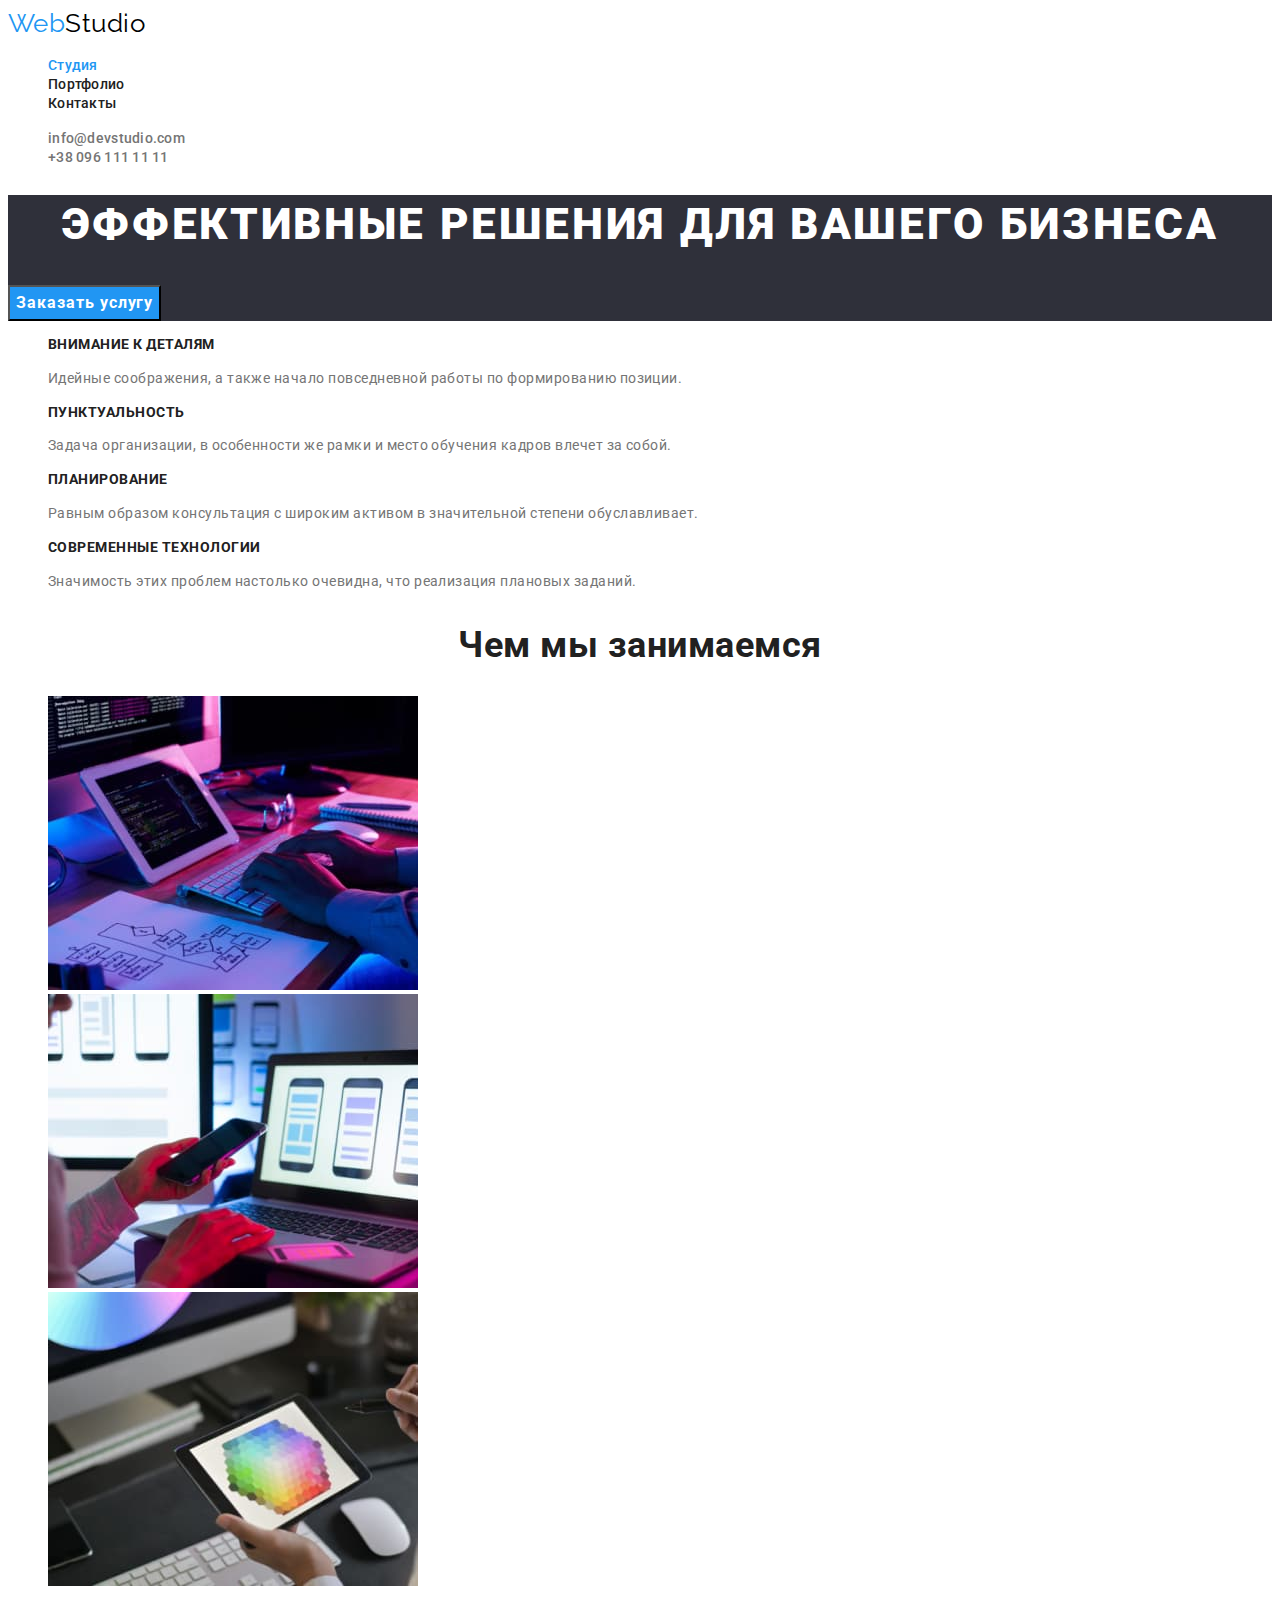
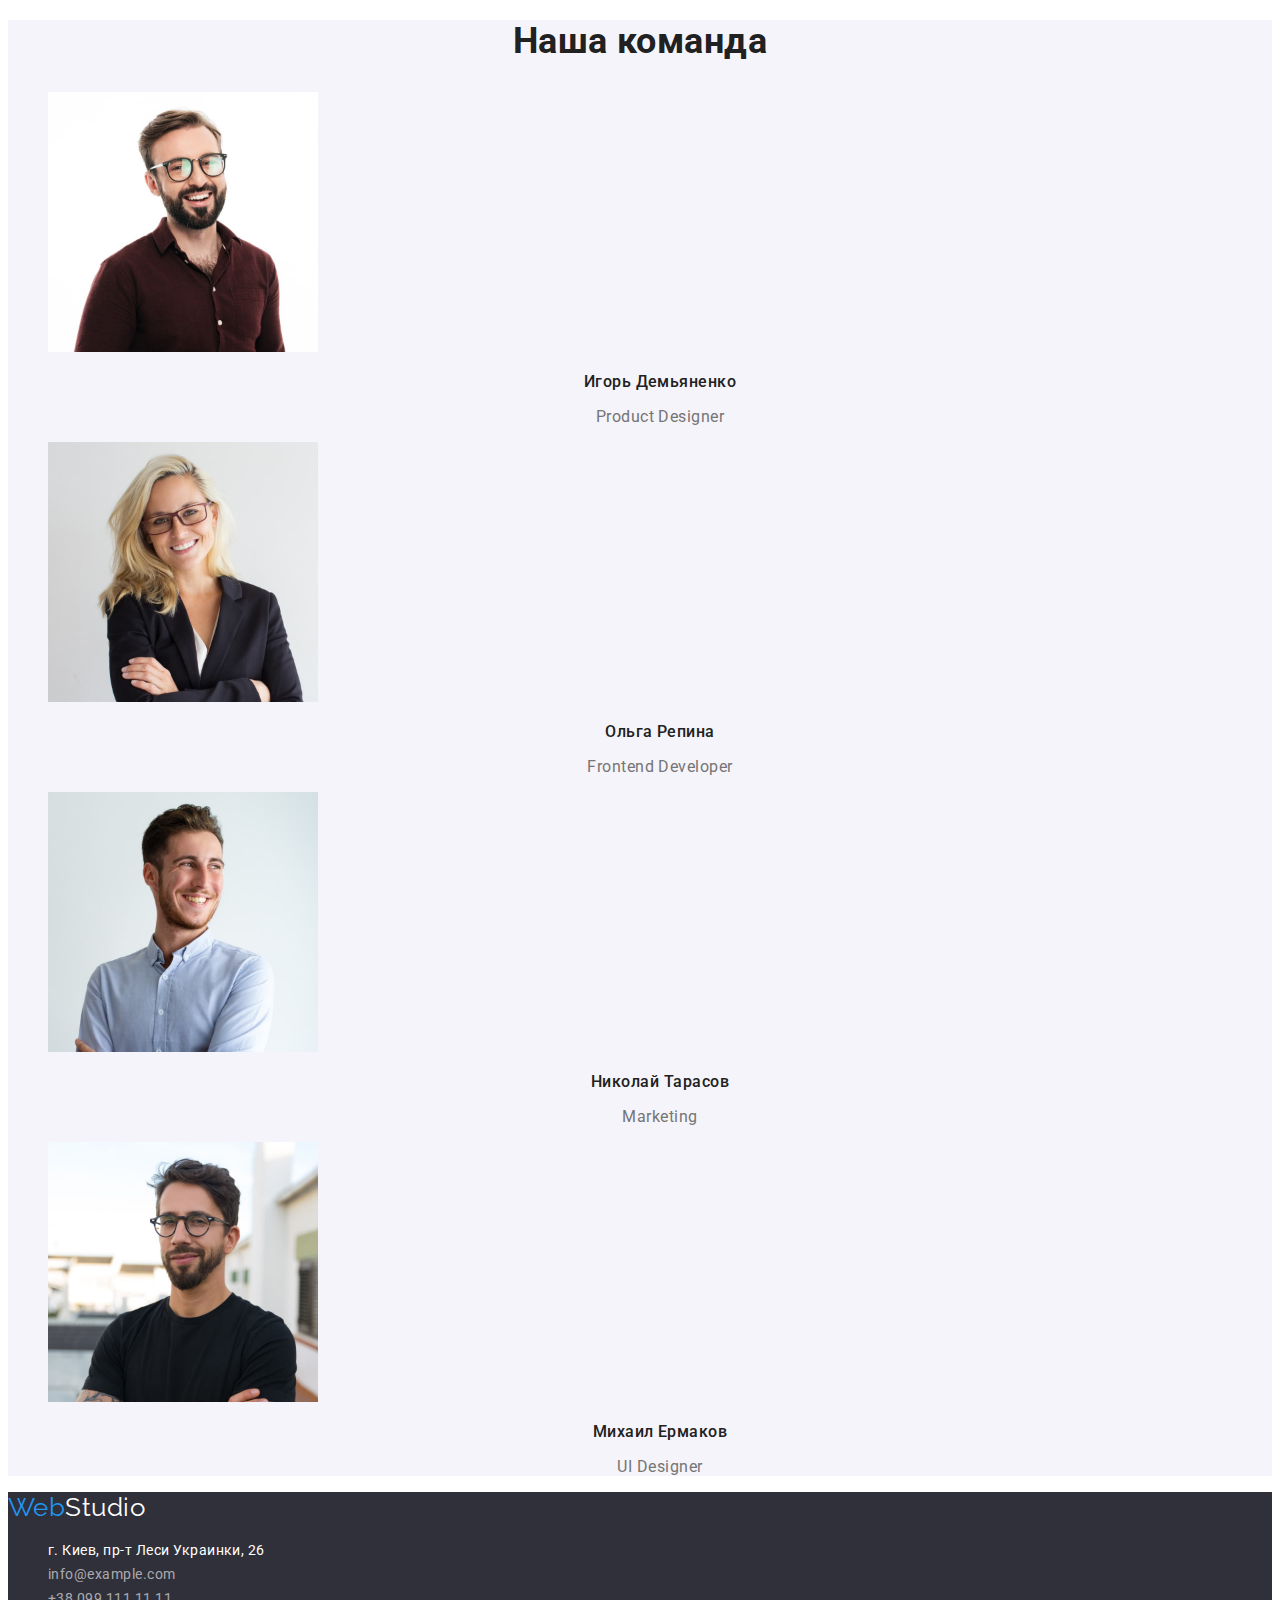
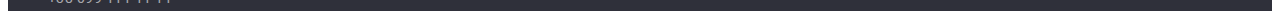
<file: index.html>
<!DOCTYPE html>
<html lang="ru">
<head>
    <meta charset="UTF-8">
    <meta http-equiv="X-UA-Compatible" content="IE=edge">
    <meta name="viewport" content="width=device-width, initial-scale=1.0">
    <title>Web Studio</title>
    <link rel="preconnect" href="https://fonts.googleapis.com">
    <link rel="preconnect" href="https://fonts.gstatic.com" crossorigin>
    <link href="https://fonts.googleapis.com/css2?family=Raleway:wght@700&family=Roboto:wght@400;500;700;900&display=swap"
        rel="stylesheet">
    <link rel="stylesheet" href="css/style.css">
</head>
<body>
   <!--Шапка-->
    <header class="page-header">
       <nav>
            <a href="./index.html" lang="en" class="logo">
                Web<span class="logo top">Studio</span> 
            </a>
            
            <ul class="site-nav list">
                <li><a href="./index.html" class="link current">Студия</a></li>
                <li><a href="./portfolio.html" class="link">Портфолио</a></li>
                <li><a href="" class="link">Контакты</a></li>
            </ul>
       </nav>

        <ul class="cont-nav list">
            <li><a href="mailto:info@devstudio.com" class="link">info@devstudio.com</a></li>
            <li><a href="tel:+380961111111" class="link">+38 096 111 11 11</a></li>
        </ul>
   </header> 

  <main>
    <!--Герой-->
    <section class="hero">
        <h1 class="hero-title">Эффективные решения для вашего бизнеса</h1>
        <button type="button" class="button">Заказать услугу</button>
    </section>
    
    
    <!--Наши преимущества-->
    <section class="features">
        <h2 hidden>Наши преимущества</h2>
        <ul class="features-list">
            <li>
                <h3 class="title">Внимание к деталям</h3>
                <p class="text">Идейные соображения, а также начало повседневной работы по формированию позиции.</p>
            </li>
            <li>
                <h3 class="title">Пунктуальность</h3>
                <p class="text">Задача организации, в особенности же рамки и место обучения кадров влечет за собой.</p>
            </li>
            <li>
                <h3 class="title">Планирование</h3>
                <p class="text">Равным образом консультация с широким активом в значительной степени обуславливает.</p>
            </li>
            <li>
                <h3 class="title">Современные технологии</h3>
                <p class="text">Значимость этих проблем настолько очевидна, что реализация плановых заданий.</p>
            </li>
        </ul>
    </section>
    
    <!--Чем мы занимаемся-->
    <section class="about">
        <h2 class="about-title">Чем мы занимаемся</h2>
        <ul class="about-list">
            <li><img src="./images/sample1.jpg" alt="Десктопные приложения" width="370"></li>
            <li><img src="./images/sample2.jpg" alt="Мобильные приложения" width="370"></li>
            <li><img src="./images/sample3.jpg" alt="Дизайнерские решения" width="370"></li>
        </ul>
    </section>
    
    <!--Наша команда-->
    <section class="team">
        <h2 class="team-title">Наша команда</h2>
        <ul class="team-list">
            <li>
                <img src="./images/productdesigner.jpg" alt="Продакт дизайнер Игорь Демьяненко" width="270">
                <h3 class="title">Игорь Демьяненко</h3>
                <p lang="en" class="text">Product Designer</p>
            </li>
            <li>
                <img src="./images/frontenddeveloper.jpg" alt="Фронт-энд разработчик Ольга Репина" width="270">
                <h3 class="title">Ольга Репина</h3>
                <p lang="en" class="text">Frontend Developer</p>                    
            </li>
            <li>
                <img src="./images/marketing.jpg" alt="Маркетолог Николай Тарасов" width="270">                  
                <h3 class="title">Николай Тарасов</h3>
                <p lang="en" class="text">Marketing</p>              
            </li>
            <li>               
                <img src="./images/uidesigner.jpg" alt="UI дизайнер Михаил Ермаков" width="270">                   
                <h3 class="title">Михаил Ермаков</h3>
                <p lang="en" class="text">UI Designer</p>          
            </li>
        </ul>
    </section>
  </main>

   <!--Футер-->
   <footer class="page-footer">
       <a href="./index.html" lang="en" class="logo">Web<span class="logo bottom">Studio</span></a>
        <address>
            <ul class="contacts-list">
                <li><a href="" class="link map">г. Киев, пр-т Леси Украинки, 26</a></li>
                <li><a href="mailto:info@example.com" class="link">info@example.com</a></li>
                <li><a href="tel:+380991111111" class="link">+38 099 111 11 11</a></li>
            </ul>
        </address>
   </footer>
</body>
</html>
</file>
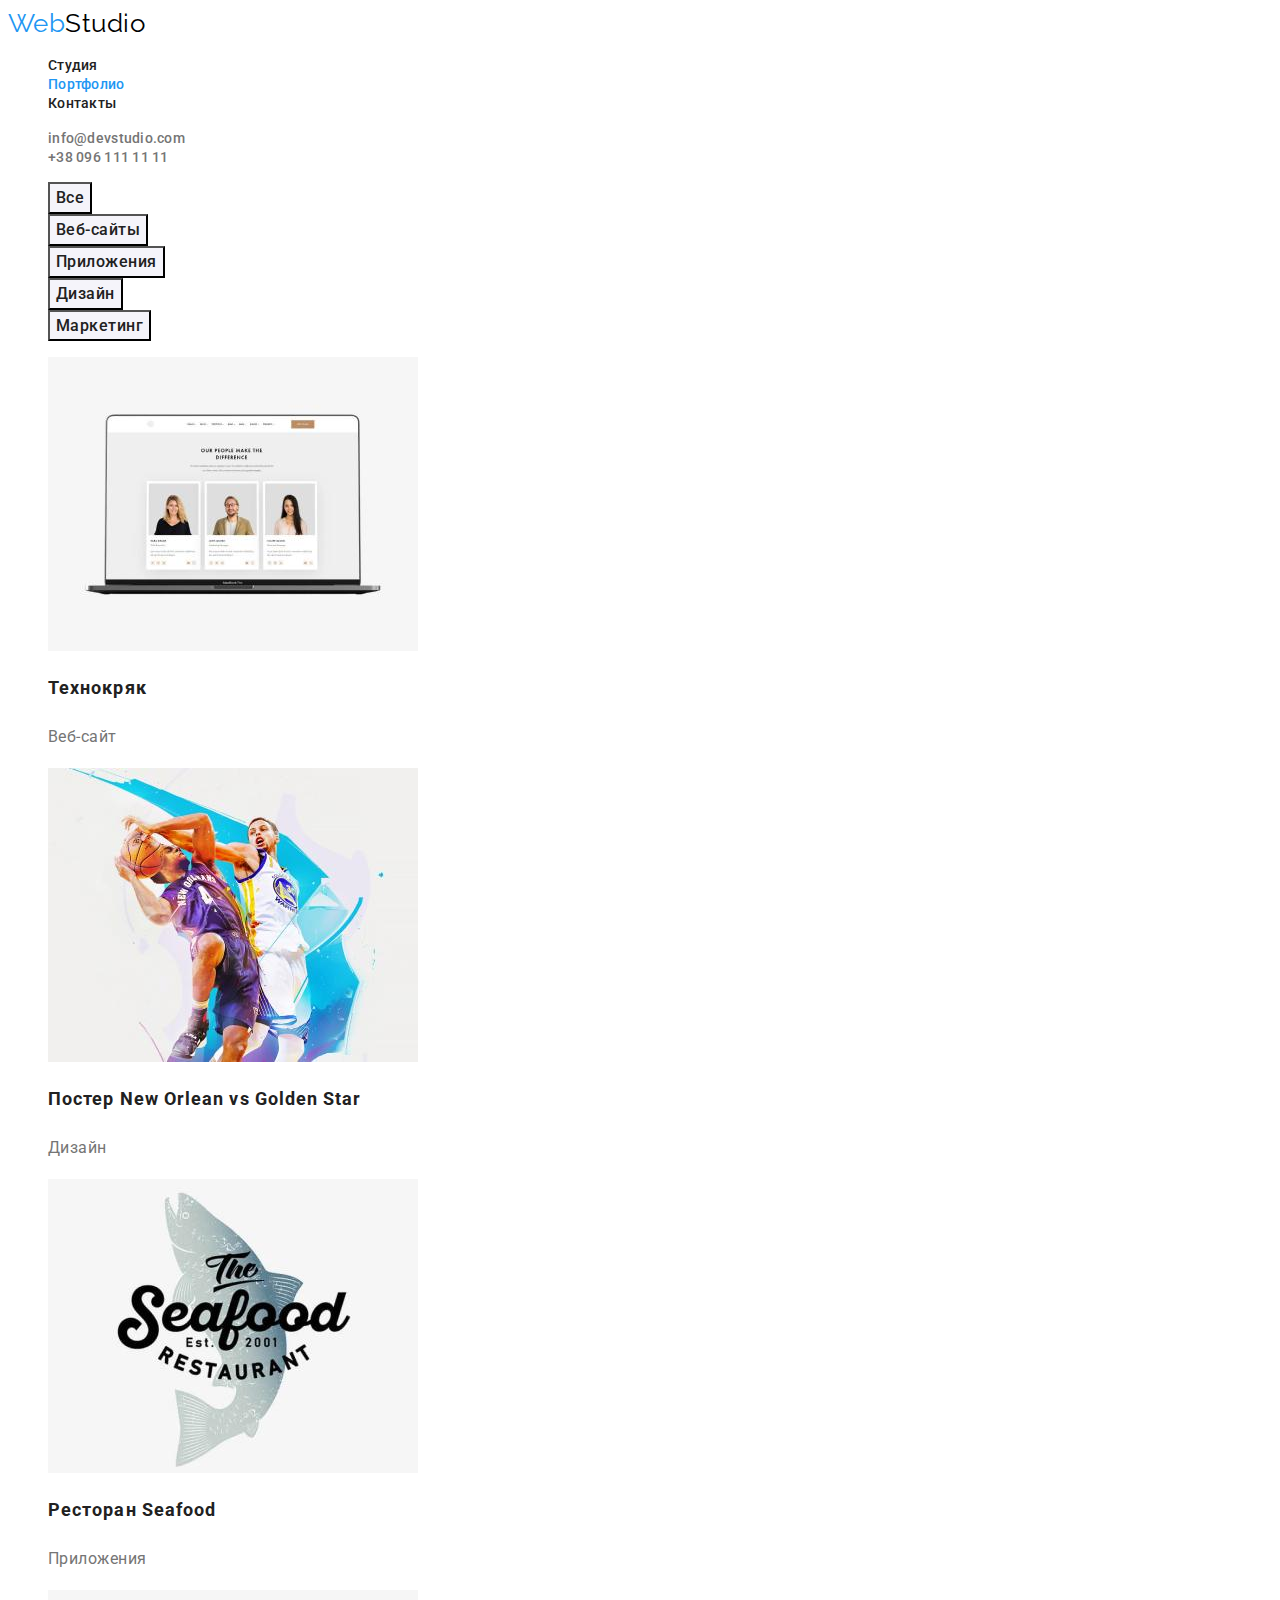
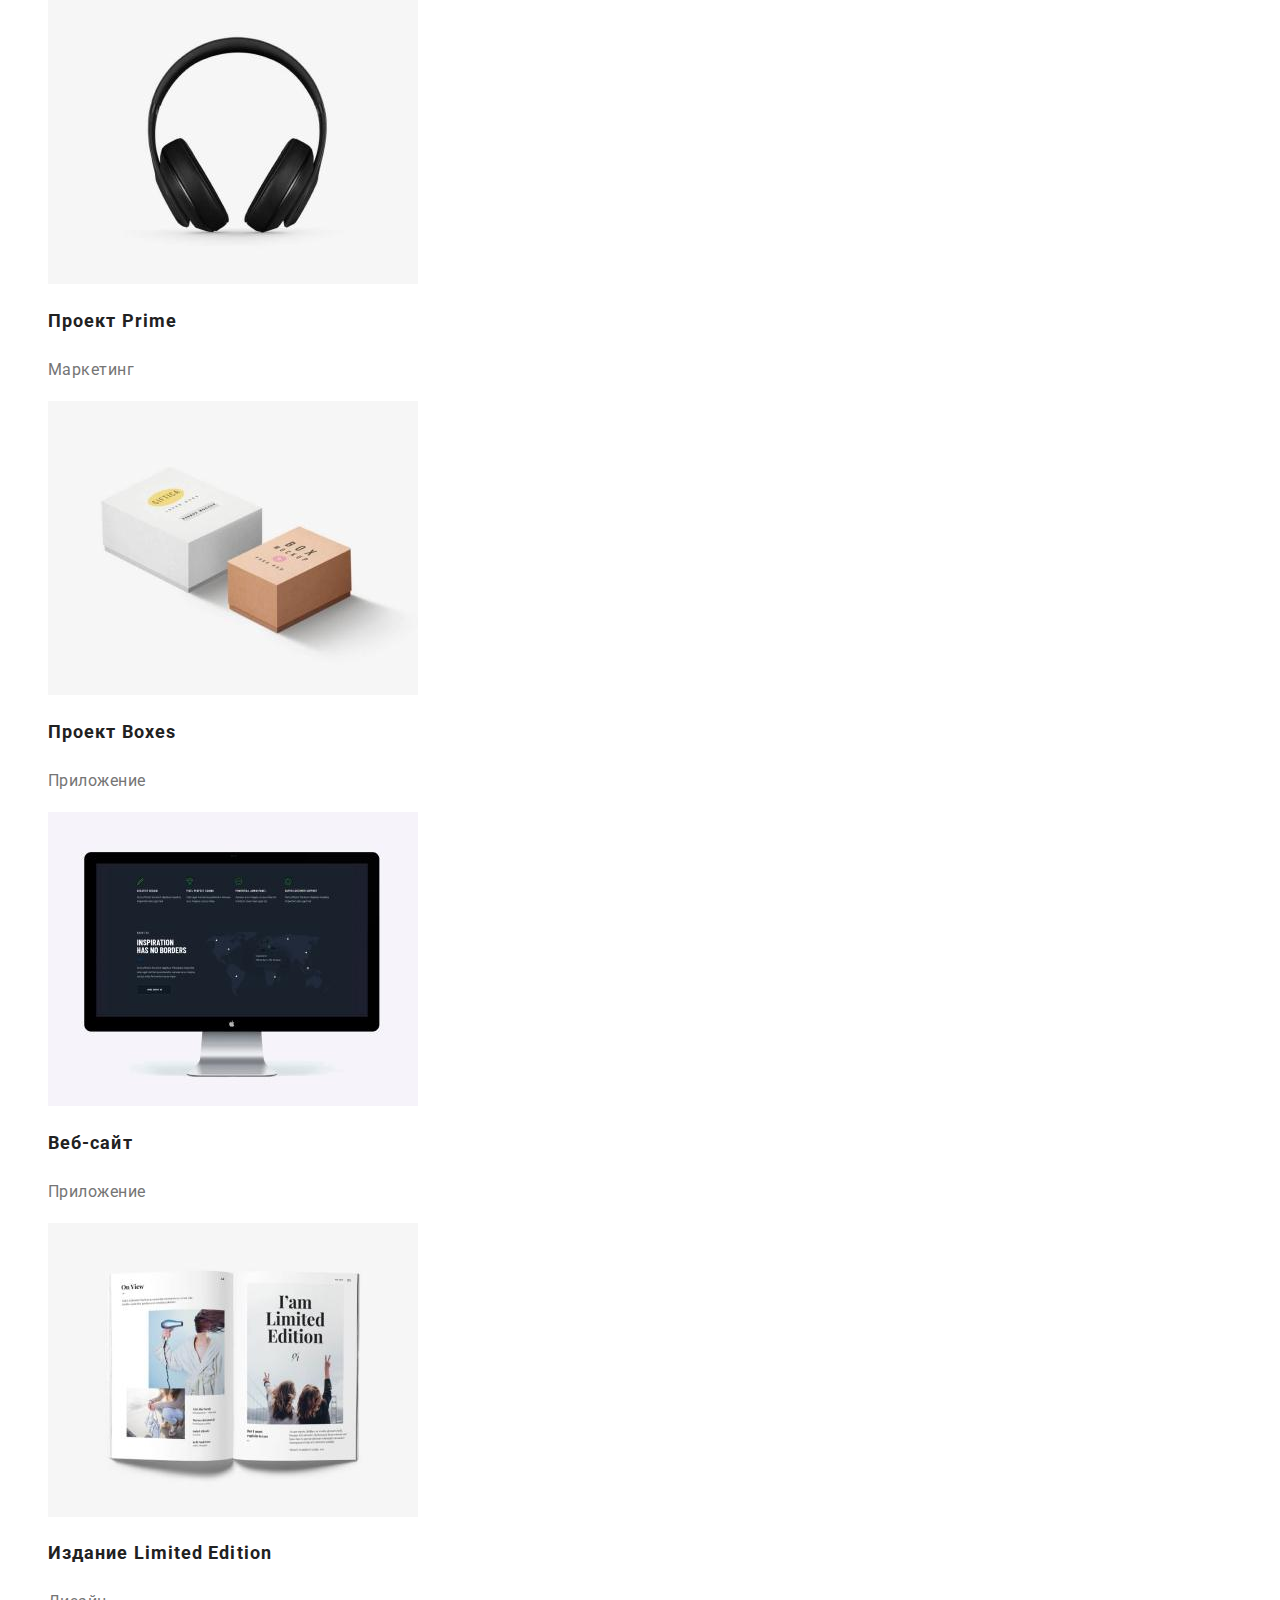
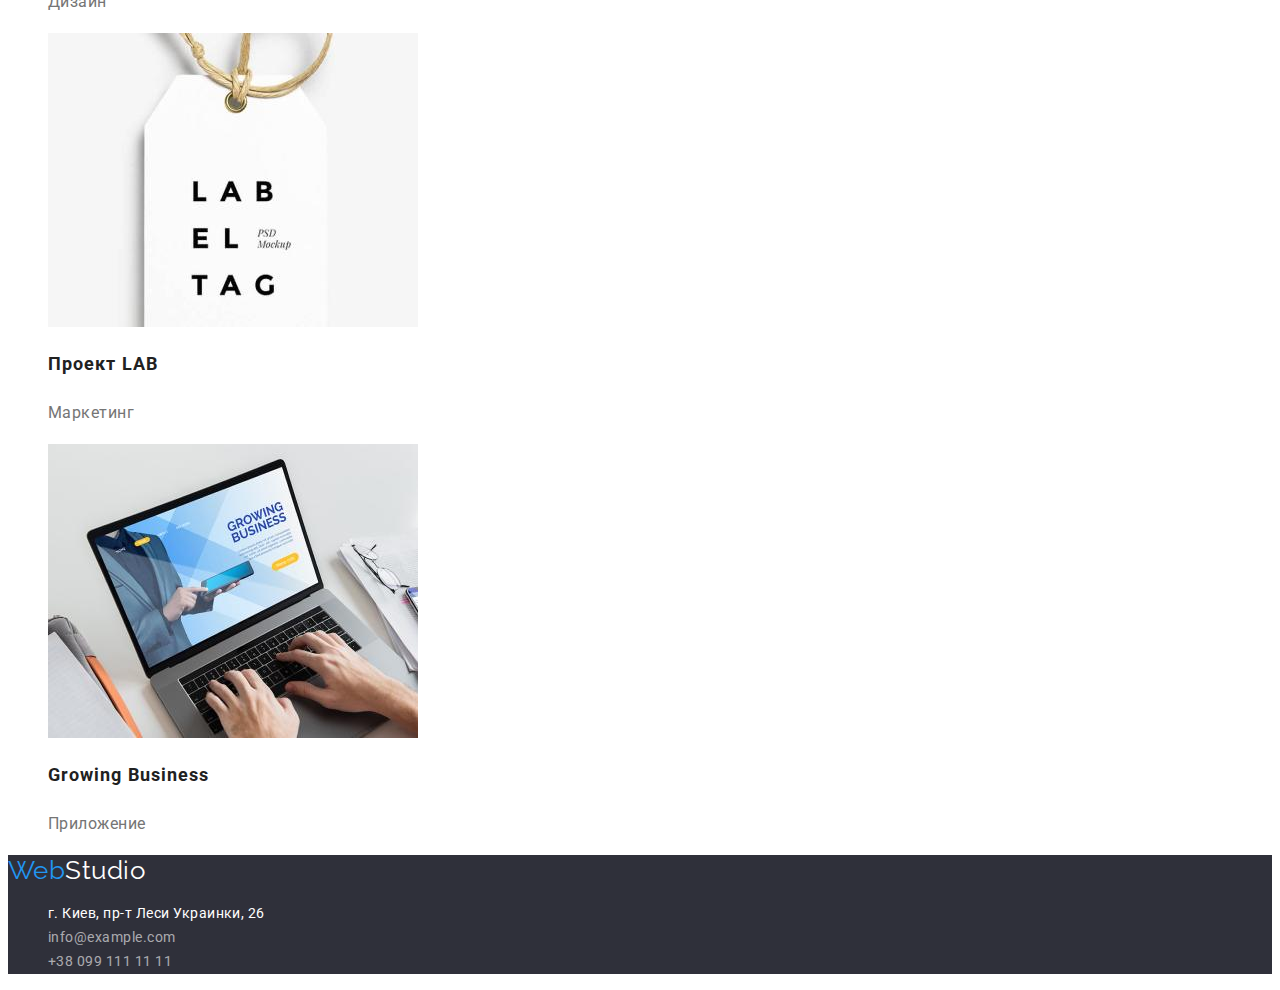
<file: portfolio.html>
<!DOCTYPE html>
<html lang="ru">

<head>
    <meta charset="UTF-8">
    <meta http-equiv="X-UA-Compatible" content="IE=edge">
    <meta name="viewport" content="width=device-width, initial-scale=1.0">
    <title>Web Studio</title>
    <link rel="preconnect" href="https://fonts.gstatic.com" crossorigin>
    <link href="https://fonts.googleapis.com/css2?family=Raleway:wght@700&family=Roboto:wght@400;500;700;900&display=swap"
        rel="stylesheet">
    <link rel="stylesheet" href="css/style.css">
    <link rel="stylesheet" href="css/style.css">
</head>

<body>
    <!--Шапка-->
    <header class="page-header">
        <nav>
            <a href="./index.html" lang="en" class="logo">
                Web<span class="logo top">Studio</span>
            </a>
    
            <ul class="site-nav list">
                <li><a href="./index.html" class="link">Студия</a></li>
                <li><a href="./portfolio.html" class="link current">Портфолио</a></li>
                <li><a href="" class="link">Контакты</a></li>
            </ul>
        </nav>
    
        <ul class="cont-nav list">
            <li><a href="mailto:info@devstudio.com" class="link">info@devstudio.com</a></li>
            <li><a href="tel:+380961111111" class="link">+38 096 111 11 11</a></li>
        </ul>
    </header>
    <!-- Портфолио -->
    <main>
        <h1 hidden>Портфолио</h1>
        <ul class="filter">
            <li><button type="button" class="filter-selection">Все</button></li>
            <li><button type="button" class="filter-selection">Веб-сайты</button></li>
            <li><button type="button" class="filter-selection">Приложения</button></li>
            <li><button type="button" class="filter-selection">Дизайн</button></li>
            <li><button type="button" class="filter-selection">Маркетинг</button></li>
        </ul>
        <ul class="portfolio">
            <li>
                <a href="" class="link">
                    <img src="./images/portfolio-img-1.jpg" alt="Сайт Технокряк на макбуке" width="370">
                    <h2 class="portfolio-title">Технокряк</h2>
                    <p class="portfolio-type">Веб-сайт</p>
                </a>
            </li>
            <li>
                <a href="" class="link">
                    <img src="./images/portfolio-img-2.jpg" alt="Постер New Orlean vs Golden Star" width="370">
                    <h2 class="portfolio-title">Постер New Orlean vs Golden Star</h2>
                    <p class="portfolio-type">Дизайн</p>
                </a>
            </li>
            <li>
                <a href="" class="link">
                    <img src="./images/portfolio-img-3.jpg" alt="Лого ресторана Seafood" width="370">
                    <h2 class="portfolio-title">Ресторан Seafood</h2>
                    <p class="portfolio-type">Приложения</p>
                </a>
            </li>
            <li>
                <a href="" class="link">
                    <img src="./images/portfolio-img-4.jpg" alt="Лого проекта Prime" width="370">
                    <h2 class="portfolio-title">Проект Prime</h2>
                    <p class="portfolio-type">Маркетинг</p>
                </a>
            </li>
            <li>
                <a href="" class="link">
                    <img src="./images/portfolio-img-5.jpg" alt="Лого проекта Boxes" width="370">
                    <h2 class="portfolio-title">Проект Boxes</h2>
                    <p class="portfolio-type">Приложение</p>
                </a>
            </li>
            <li>
                <a href="" class="link">
                    <img src="./images/portfolio-img-6.jpg" alt="Веб-сайт Inspiration has no Borders на маке" width="370">
                    <h2 class="portfolio-title">Веб-сайт</h2>
                    <p class="portfolio-type">Приложение</p>
                </a>
            </li>
            <li>
                <a href="" class="link">
                    <img src="./images/portfolio-img-7.jpg" alt="Издание Limited Edition" width="370">
                    <h2 class="portfolio-title">Издание Limited Edition</h2>
                    <p class="portfolio-type">Дизайн</p>
                </a>
            </li>
            <li>
                <a href="" class="link">
                    <img src="./images/portfolio-img-8.jpg" alt="Лого проекта LAB" width="370">
                    <h2 class="portfolio-title">Проект LAB</h2>
                    <p class="portfolio-type">Маркетинг</p>
                </a>
            </li>
            <li>
                <a href="" class="link">
                    <img src="./images/portfolio-img-9.jpg" alt="Приложения Growing Business на макбуке" width="370">
                    <h2 class="portfolio-title">Growing Business</h2>
                    <p class="portfolio-type">Приложение</p>
                </a>
            </li>
        </ul>
    </main>

    <!--Футер-->
    <footer class="page-footer">
        <a href="./index.html" lang="en" class="logo">Web<span class="logo bottom">Studio</span></a>
        <address>
            <ul class="contacts-list">
                <li><a href="" class="link map">г. Киев, пр-т Леси Украинки, 26</a></li>
                <li><a href="mailto:info@example.com" class="link">info@example.com</a></li>
                <li><a href="tel:+380991111111" class="link">+38 099 111 11 11</a></li>
            </ul>
        </address>
    </footer>
</body>

</html>
</file>
<file: css/style.css>
:root {
  --primary-text-color: #757575;
  --title-text-color: #212121;
  --accent-color: #2196f3;
  --primary-white-color: #ffffff;
  --secondary-background-color: #f5f4fa;
  --footer-background-color: #2f303a;
  --logo-color: #000000;
  --secondary-white-color: rgba(255, 255, 255, 0.6);
}

body {
  background-color: var(--primary-white-color);
  color: var(--primary-text-color);
  font-family: 'Roboto', sans-serif;
  letter-spacing: 0.03em;
}

/* Лого */

.logo,
.logo.top,
.logo.bottom {
  font-family: 'Raleway', sans-serif;
  color: var(--accent-color);
  font-size: 26px;
  line-height: 1.19;
  text-decoration: none;
}

.logo.top {
  color: var(--logo-color);
}

.logo.bottom {
  color: var(--primary-white-color);
}

/* Навигация */

.site-nav.list,
.cont-nav.list {
  list-style: none;
}

.site-nav .link,
.cont-nav .link {
  font-weight: 500;
  font-size: 14px;
  line-height: 1.14;
  letter-spacing: 0.02em;
  text-decoration: none;
  color: var(--title-text-color);
}

.cont-nav .link {
  color: var(--primary-text-color);
}

.site-nav .link:hover,
.site-nav .link:focus,
.link.current,
.cont-nav .link:focus,
.cont-nav .link:hover,
.contacts-list .link:hover,
.contacts-list .link:focus {
  color: var(--accent-color);
}

/* Футер */

.page-footer {
  background-color: var(--footer-background-color);
}

.contacts-list,
.features-list,
.about-list,
.team-list,
.filter,
.portfolio {
  list-style: none;
}

.contacts-list .link {
  font-style: normal;
  font-size: 14px;
  line-height: 1.71;
  text-decoration: none;
  color: var(--secondary-white-color);
}

.link.map {
  color: var(--primary-white-color);
}

/* Герой */

.hero {
  background-color: var(--footer-background-color);
}

.hero-title {
  font-weight: 900;
  font-size: 44px;
  line-height: 1.36;
  text-align: center;
  letter-spacing: 0.06em;
  text-transform: uppercase;
  color: var(--primary-white-color);
}

.hero .button {
  font-family: 'Roboto', sans-serif;
  font-weight: 700;
  font-size: 16px;
  line-height: 1.87;
  text-align: center;
  letter-spacing: 0.06em;
  color: var(--primary-white-color);
  background-color: var(--accent-color);
  cursor: pointer;
}

/* Наши преимущества */

.features-list .title {
  font-weight: 700;
  font-size: 14px;
  line-height: 1.14;
  text-transform: uppercase;
  color: var(--title-text-color);
}

.features-list .text {
  font-size: 14px;
  line-height: 1.71;
}

/* Чем мы занимаемся */

.about-title,
.team-title {
  font-weight: 700;
  font-size: 36px;
  line-height: 1.17;
  text-align: center;
  color: var(--title-text-color);
}

/* Наша команда */

.team {
  background-color: var(--secondary-background-color);
}

.team-list .title {
  font-weight: 500;
  font-size: 16px;
  line-height: 1.19;
  text-align: center;
  color: var(--title-text-color);
}

.team-list .text {
  font-size: 16px;
  line-height: 1.19;
  text-align: center;
}

/* Портфолио */

.filter-selection {
  font-family: 'Roboto', sans-serif;
  font-style: normal;
  font-weight: 500;
  font-size: 16px;
  line-height: 1.62;
  text-align: center;
  color: var(--title-text-color);
  background-color: var(--secondary-background-color);
  letter-spacing: 0.03em;
  cursor: pointer;
}

.filter-selection:focus,
.filter-selection:hover {
  color: var(--primary-white-color);
  background-color: var(--accent-color);
}

.portfolio .link {
  text-decoration: none;
}

.portfolio-title {
  font-weight: 700;
  font-size: 18px;
  line-height: 2;
  letter-spacing: 0.06em;
  color: var(--title-text-color);
}

.portfolio-type {
  font-size: 16px;
  line-height: 1.87;
  color: var(--primary-text-color);
}
</file>
